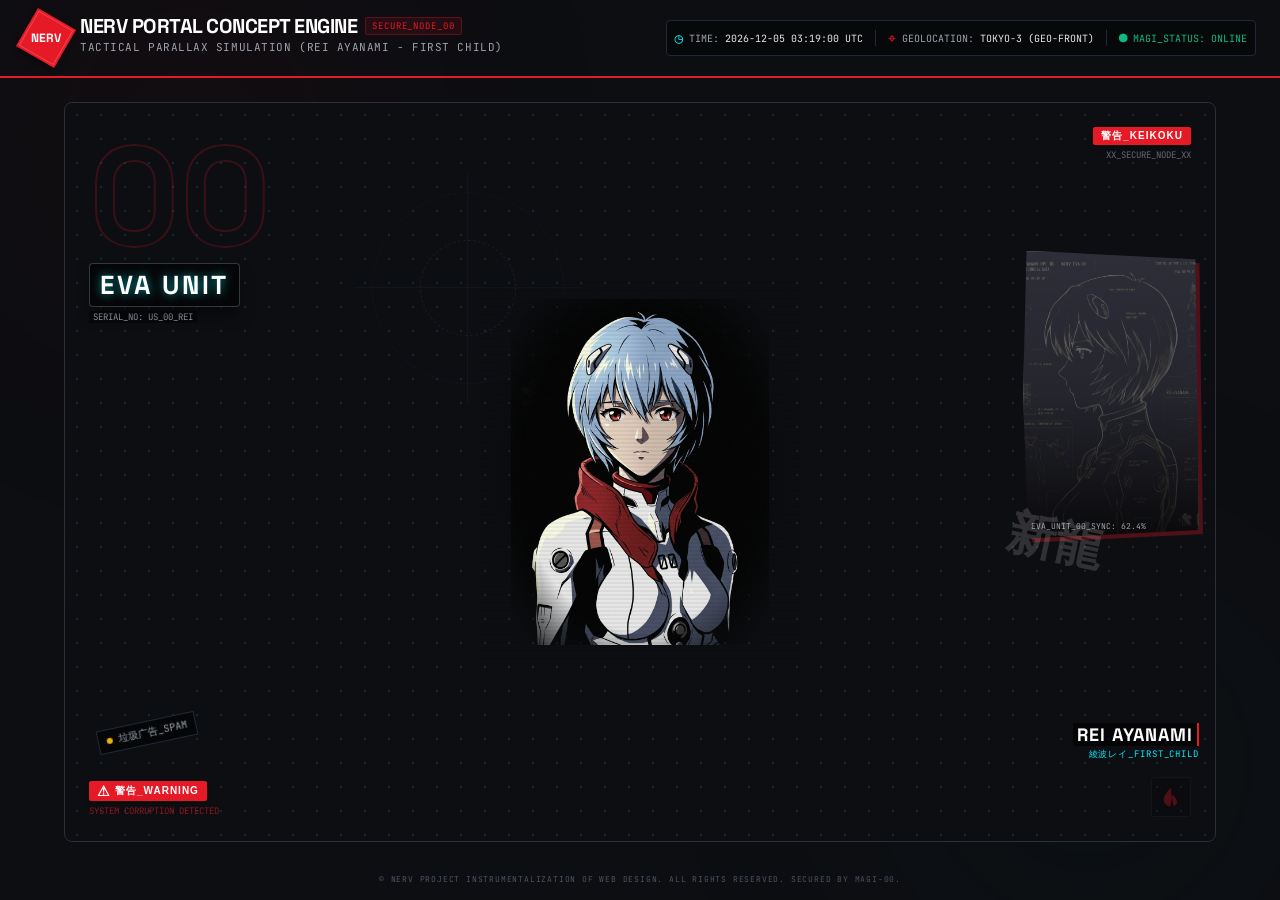
<file: standalone/index.html>
<!DOCTYPE html>
<html lang="en">
<head>
  <meta charset="UTF-8">
  <meta name="viewport" content="width=device-width, initial-scale=1.0">
  <title>NERV TACTICAL HUD - EVA UNIT-00</title>
  <link rel="stylesheet" href="style.css">
  <!-- Use Inter for UI, Space Grotesk for Display, JetBrains Mono for Tactical -->
  <link rel="preconnect" href="https://fonts.googleapis.com">
  <link rel="preconnect" href="https://fonts.gstatic.com" crossorigin>
  <link href="https://fonts.googleapis.com/css2?family=Inter:wght@400;500&family=JetBrains+Mono:wght@400;700;800&family=Space+Grotesk:wght@700;900&display=swap" rel="stylesheet">
</head>
<body>

  <!-- Ambient Background Gradients -->
  <div class="ambient-glow ambient-glow-red"></div>
  <div class="ambient-glow ambient-glow-teal"></div>

  <!-- NERV Tactical Header -->
  <header class="tactical-header">
    <div class="header-left">
      <div class="nerv-logo">
        <span>NERV</span>
        <div class="nerv-logo-inner"></div>
      </div>
      <div class="header-titles">
        <div class="title-row">
          <h1>NERV PORTAL CONCEPT ENGINE</h1>
          <span class="badge badge-pulse">SECURE_NODE_00</span>
        </div>
        <p class="subtitle">TACTICAL PARALLAX SIMULATION (REI AYANAMI - FIRST CHILD)</p>
      </div>
    </div>
    
    <div class="header-right">
      <div class="status-indicator">
        <span class="icon teal">◷</span>
        <span>TIME:</span>
        <span id="clock" class="value">SYNCING...</span>
      </div>
      <div class="divider"></div>
      <div class="status-indicator">
        <span class="icon red">⌖</span>
        <span>GEOLOCATION:</span>
        <span class="value">TOKYO-3 (GEO-FRONT)</span>
      </div>
      <div class="divider"></div>
      <div class="status-indicator green">
        <span class="icon pulse">●</span>
        <span>MAGI_STATUS: ONLINE</span>
      </div>
    </div>
  </header>

  <!-- Main Canvas Container -->
  <main class="canvas-wrapper">
    
    <div class="interactive-poster" id="posterBox">
      <!-- Layer 1: Technical Mesh & Grid -->
      <div class="parallax-layer layer-1" data-speed="0.15">
        <div class="technical-grid"></div>
        <div class="target-reticle">
          <div class="reticle-circle-inner"></div>
          <div class="reticle-line-h"></div>
          <div class="reticle-line-v"></div>
        </div>
      </div>

      <!-- Layer 2: Big "00" & Kanji -->
      <div class="parallax-layer layer-2" data-speed="0.3">
        <div class="big-00">00</div>
        
        <div class="kanji-warning bottom-left">
          <div class="kanji-box pulse">
            <span class="icon">⚠</span> 警告_WARNING
          </div>
          <div class="kanji-subtext">SYSTEM CORRUPTION DETECTED</div>
        </div>
        
        <div class="kanji-warning top-right">
          <div class="kanji-box">警告_KEIKOKU</div>
          <div class="kanji-subtext text-gray">XX_SECURE_NODE_XX</div>
        </div>
        
        <div class="spam-ad">
          <span class="ping-dot"></span> 垃圾广告_SPAM
        </div>
        
        <div class="brush-kanji center-left">新龍</div>
      </div>

      <!-- Layer 3: Central Rei Portrait -->
      <div class="parallax-layer layer-3" data-speed="0.6">
        <div class="portrait-frame">
          <div class="ambient-bg-glow"></div>
          <img src="assets/images/rei_ayanami_central_1783557740359.jpg" alt="Rei Central" class="portrait-img" id="centralRei">
          <div class="scanlines"></div>
        </div>
      </div>

      <!-- Layer 4: Profile Rei Torn Paper & Right Side Info -->
      <div class="parallax-layer layer-4" data-speed="0.4">
        
        <div class="profile-container">
          <div class="torn-paper shadow-layer"></div>
          <div class="torn-paper content-layer">
            <img src="assets/images/rei_ayanami_profile_1783557756644.jpg" alt="Rei Profile" class="profile-img">
            <div class="profile-gradient"></div>
            <div class="telemetry-text">EVA_UNIT_00_SYNC: 62.4%</div>
          </div>
          <div class="torn-paper border-layer"></div>
        </div>
        
        <div class="stencil-labels">
          <div class="stencil-title">REI AYANAMI</div>
          <div class="stencil-subtitle">綾波レイ_FIRST_CHILD</div>
        </div>
        
        <div class="brush-kanji right-side">新龍</div>
        
        <div class="nerv-leaf-logo">
          <svg viewBox="0 0 100 100">
            <path d="M50 10 C35 25, 20 45, 20 60 C20 75, 30 85, 45 90 C50 82, 50 68, 55 55 C52 45, 52 35, 50 10 Z" />
            <path d="M55 40 C65 48, 75 60, 75 72 C75 80, 70 85, 62 88 C58 80, 56 68, 55 40 Z" />
          </svg>
        </div>
        
      </div>

      <!-- Layer 5: Tactical Stencil "EVA UNIT" -->
      <div class="parallax-layer layer-5" data-speed="0.5">
        <div class="eva-unit-block">
          <div class="eva-unit-box">
            <span class="eva-unit-text glow-blue">EVA UNIT</span>
          </div>
          <div class="eva-unit-subtext">SERIAL_NO: US_00_REI</div>
        </div>
      </div>

      <!-- Custom Interactive Target Cursor -->
      <div class="crosshair-cursor" id="customCursor">
        <div class="crosshair-dot"></div>
      </div>
      
    </div>
  </main>

  <!-- Footer Disclaimer -->
  <footer class="tactical-footer">
    © NERV PROJECT INSTRUMENTALIZATION OF WEB DESIGN. ALL RIGHTS RESERVED. SECURED BY MAGI-00.
  </footer>

  <script src="script.js"></script>
</body>
</html>
</file>
<file: standalone/style.css>
/* ==========================================================================
   NERV TACTICAL HUD - EVA UNIT-00
   Standalone CSS
   ========================================================================== */

/* 1. RESET & BASE VARIABLES */
:root {
  --bg-dark: #0d0e12;
  --bg-panel: rgba(0, 0, 0, 0.4);
  --accent-red: #e61a27;
  --accent-teal: #00f0ff;
  --accent-green: #10b981;
  --text-main: #e5e7eb;
  --text-muted: #9ca3af;
  --border-dim: #2d2e38;
}

* {
  box-sizing: border-box;
  margin: 0;
  padding: 0;
}

html, body {
  width: 100%;
  min-height: 100vh;
  background-color: var(--bg-dark);
  color: var(--text-main);
  font-family: 'Inter', sans-serif;
  overflow-x: hidden;
  display: flex;
  flex-direction: column;
  -webkit-font-smoothing: antialiased;
}

::selection {
  background-color: var(--accent-red);
  color: white;
}

/* 2. AMBIENT BACKGROUND GLOW */
.ambient-glow {
  position: fixed;
  width: 50vw;
  height: 50vh;
  border-radius: 50%;
  pointer-events: none;
  z-index: 0;
  opacity: 0.25;
  filter: blur(120px);
}
.ambient-glow-red {
  top: -10%;
  left: -10%;
  background: radial-gradient(circle at center, rgba(69,10,10,0.8), transparent 70%);
}
.ambient-glow-teal {
  bottom: -10%;
  right: -10%;
  background: radial-gradient(circle at center, rgba(4,47,46,0.8), transparent 70%);
}

/* 3. TACTICAL HEADER */
.tactical-header {
  position: relative;
  z-index: 10;
  display: flex;
  flex-wrap: wrap;
  align-items: center;
  justify-content: space-between;
  gap: 1rem;
  padding: 1rem 1.5rem;
  border-bottom: 2px solid var(--accent-red);
  margin-bottom: 1.5rem;
}

.header-left {
  display: flex;
  align-items: flex-start;
  gap: 0.75rem;
}

.nerv-logo {
  position: relative;
  width: 2.75rem;
  height: 2.75rem;
  background-color: var(--accent-red);
  display: flex;
  align-items: center;
  justify-content: center;
  transform: rotate(30deg);
  box-shadow: 0 4px 6px rgba(0,0,0,0.3);
}
.nerv-logo span {
  color: white;
  font-family: 'Space Grotesk', sans-serif;
  font-weight: 900;
  font-size: 0.75rem;
  transform: rotate(-30deg);
  user-select: none;
}
.nerv-logo-inner {
  position: absolute;
  inset: 2px;
  border: 1px solid rgba(255, 255, 255, 0.2);
}

.header-titles .title-row {
  display: flex;
  align-items: center;
  gap: 0.5rem;
}
.header-titles h1 {
  font-family: 'Space Grotesk', sans-serif;
  font-weight: 900;
  font-size: 1.25rem;
  color: white;
  letter-spacing: -0.025em;
  text-transform: uppercase;
  margin: 0;
  line-height: 1;
}
.badge {
  font-family: 'JetBrains Mono', monospace;
  font-size: 0.5625rem;
  background-color: rgba(230, 26, 39, 0.1);
  color: var(--accent-red);
  border: 1px solid rgba(230, 26, 39, 0.3);
  padding: 2px 6px;
  border-radius: 2px;
  text-transform: uppercase;
  letter-spacing: 0.1em;
}
.badge-pulse {
  animation: pulse 2s cubic-bezier(0.4, 0, 0.6, 1) infinite;
}
@keyframes pulse {
  0%, 100% { opacity: 1; }
  50% { opacity: 0.5; }
}

.subtitle {
  font-family: 'JetBrains Mono', monospace;
  font-size: 0.6875rem;
  color: var(--text-muted);
  margin-top: 0.25rem;
  text-transform: uppercase;
  letter-spacing: 0.05em;
}

.header-right {
  display: flex;
  align-items: center;
  flex-wrap: wrap;
  gap: 0.75rem;
  font-family: 'JetBrains Mono', monospace;
  font-size: 0.625rem;
  background-color: var(--bg-panel);
  border: 1px solid #1f2937;
  padding: 0.5rem;
  border-radius: 4px;
}
.status-indicator {
  display: flex;
  align-items: center;
  gap: 0.375rem;
  color: var(--text-muted);
}
.status-indicator.green {
  color: var(--accent-green);
}
.status-indicator .value {
  color: var(--text-main);
}
.icon { font-size: 0.875rem; }
.icon.teal { color: var(--accent-teal); }
.icon.red { color: var(--accent-red); }
.icon.pulse { animation: pulse 2s infinite; }
.divider {
  width: 1px;
  height: 1rem;
  background-color: #1f2937;
}

/* 4. MAIN CANVAS & PARALLAX */
.canvas-wrapper {
  position: relative;
  z-index: 10;
  width: 100%;
  max-width: 1200px;
  margin: 0 auto;
  flex-grow: 1;
  display: flex;
  padding: 0 1.5rem;
}

.interactive-poster {
  position: relative;
  width: 100%;
  height: calc(100vh - 160px);
  min-height: 500px;
  background-color: var(--bg-dark);
  border: 1px solid var(--border-dim);
  border-radius: 8px;
  overflow: hidden;
  cursor: crosshair;
  user-select: none;
  perspective: 1000px;
}

.parallax-layer {
  position: absolute;
  inset: 0;
  width: 100%;
  height: 100%;
  pointer-events: none;
  /* Smooth transition for mouse movement */
  transition: transform 0.1s ease-out;
}

/* LAYER 1 */
.technical-grid {
  position: absolute;
  inset: 0;
  opacity: 0.15;
  background-image: 
    radial-gradient(var(--accent-teal) 1.5px, transparent 1.5px),
    linear-gradient(to right, rgba(45,46,56,0.2) 1px, transparent 1px),
    linear-gradient(to bottom, rgba(45,46,56,0.2) 1px, transparent 1px);
  background-size: 24px 24px, 48px 48px, 48px 48px;
}

.target-reticle {
  position: absolute;
  left: 35%;
  top: 25%;
  width: 12rem;
  height: 12rem;
  border: 1px dashed rgba(31, 41, 55, 0.8);
  border-radius: 50%;
  display: flex;
  align-items: center;
  justify-content: center;
  opacity: 0.4;
  transform: translate(-50%, -50%);
}
.reticle-circle-inner {
  width: 6rem;
  height: 6rem;
  border: 1px dashed rgba(55, 65, 81, 0.8);
  border-radius: 50%;
}
.reticle-line-h {
  position: absolute;
  width: 120%;
  height: 1px;
  background-color: rgba(31, 41, 55, 0.8);
}
.reticle-line-v {
  position: absolute;
  height: 120%;
  width: 1px;
  background-color: rgba(31, 41, 55, 0.8);
}

/* LAYER 2 */
.big-00 {
  position: absolute;
  left: 1.5rem;
  top: 1.5rem;
  font-family: 'Space Grotesk', sans-serif;
  font-weight: 900;
  font-size: 140px;
  line-height: 1;
  color: transparent;
  -webkit-text-stroke: 2px var(--accent-red);
  opacity: 0.2;
}

.kanji-warning {
  position: absolute;
  display: flex;
  flex-direction: column;
  gap: 4px;
}
.bottom-left {
  left: 1.5rem;
  bottom: 1.5rem;
  align-items: flex-start;
}
.top-right {
  right: 1.5rem;
  top: 1.5rem;
  align-items: flex-end;
}
.kanji-box {
  background-color: var(--accent-red);
  color: white;
  font-family: sans-serif;
  font-size: 0.625rem;
  font-weight: 900;
  letter-spacing: 0.1em;
  padding: 2px 8px;
  border-radius: 2px;
  box-shadow: 0 4px 6px rgba(0,0,0,0.1);
  display: flex;
  align-items: center;
  gap: 4px;
}
.kanji-box.pulse {
  animation: pulse 2s infinite;
}
.kanji-subtext {
  font-family: 'JetBrains Mono', monospace;
  font-size: 0.5625rem;
  color: var(--accent-red);
  opacity: 0.6;
}
.text-gray {
  color: var(--text-muted);
}

.spam-ad {
  position: absolute;
  left: 2rem;
  bottom: 6rem;
  background-color: rgba(0, 0, 0, 0.6);
  border: 1px solid #1f2937;
  color: var(--text-muted);
  font-family: 'JetBrains Mono', monospace;
  font-size: 0.625rem;
  padding: 4px 8px;
  transform: rotate(-12deg);
  backdrop-filter: blur(4px);
  display: flex;
  align-items: center;
  gap: 6px;
}
.ping-dot {
  width: 6px;
  height: 6px;
  background-color: #eab308;
  border-radius: 50%;
  animation: ping 1.5s cubic-bezier(0, 0, 0.2, 1) infinite;
}
@keyframes ping {
  75%, 100% { transform: scale(2); opacity: 0; }
}

.brush-kanji {
  position: absolute;
  font-family: serif;
  font-weight: 900;
  color: white;
  user-select: none;
}
.center-left {
  left: 38%;
  top: 30%;
  font-size: 4rem;
  opacity: 0.1;
  writing-mode: vertical-rl;
  transform: rotate(-6deg);
}
.right-side {
  right: 7rem;
  top: 55%;
  font-size: 3rem;
  opacity: 0.15;
  transform: rotate(12deg);
}

/* LAYER 3 (Foreground Character) */
.layer-3 {
  display: flex;
  align-items: center;
  justify-content: center;
  pointer-events: auto; /* Allow hover */
}
.portrait-frame {
  position: relative;
  width: 20rem;
  height: 24rem;
  display: flex;
  align-items: center;
  justify-content: center;
}
.ambient-bg-glow {
  position: absolute;
  inset: 0;
  background: radial-gradient(circle, rgba(0,0,0,0.5) 0%, transparent 70%);
}
.portrait-img {
  width: auto;
  height: 90%;
  object-fit: contain;
  filter: drop-shadow(0 4px 12px rgba(0,0,0,0.6));
  -webkit-mask-image: radial-gradient(ellipse at center, black 65%, transparent 95%);
  mask-image: radial-gradient(ellipse at center, black 65%, transparent 95%);
  transition: all 0.3s ease;
}
.portrait-frame:hover .portrait-img {
  filter: drop-shadow(0 0 20px rgba(0,240,255,0.4)) brightness(1.1);
}
.scanlines {
  position: absolute;
  inset: 0;
  background-image: linear-gradient(rgba(18, 16, 16, 0) 50%, rgba(0, 0, 0, 0.25) 50%);
  background-size: 100% 4px;
  opacity: 0.2;
}

/* LAYER 4 (Right side profile & Torn Paper) */
.profile-container {
  position: absolute;
  right: 1rem;
  top: 20%;
  width: 11rem;
  height: 18rem;
  display: flex;
  align-items: center;
  justify-content: center;
}
.torn-paper {
  /* Simple CSS clip-path to mimic torn paper edges */
  clip-path: polygon(2% 0, 98% 3%, 100% 97%, 3% 100%, 0 50%);
}
.shadow-layer {
  position: absolute;
  inset: 0;
  background-color: rgba(230, 26, 39, 0.3);
  transform: translate(4px, 4px);
}
.content-layer {
  position: absolute;
  inset: 0;
  background-color: #2d2e38;
  overflow: hidden;
}
.profile-img {
  width: 100%;
  height: 100%;
  object-fit: cover;
  filter: grayscale(100%) brightness(0.9);
  mix-blend-mode: lighten;
  opacity: 0.8;
}
.profile-gradient {
  position: absolute;
  inset: 0;
  background: linear-gradient(to top, rgba(0,0,0,0.8), rgba(0,0,0,0.2), transparent);
}
.telemetry-text {
  position: absolute;
  left: 0.5rem;
  bottom: 0.5rem;
  font-family: 'JetBrains Mono', monospace;
  font-size: 0.5rem;
  color: var(--text-muted);
}
.border-layer {
  position: absolute;
  inset: 0;
  border: 1px solid rgba(255, 255, 255, 0.1);
}

.stencil-labels {
  position: absolute;
  right: 1rem;
  bottom: 5rem;
  display: flex;
  flex-direction: column;
  align-items: flex-end;
}
.stencil-title {
  color: white;
  font-family: 'Space Grotesk', sans-serif;
  font-weight: 900;
  font-size: 1.125rem;
  letter-spacing: 0.05em;
  background-color: rgba(0,0,0,0.6);
  padding: 0 4px;
  border-right: 2px solid var(--accent-red);
}
.stencil-subtitle {
  font-size: 0.5625rem;
  font-family: 'JetBrains Mono', monospace;
  color: var(--accent-teal);
  letter-spacing: 0.1em;
  margin-top: 2px;
}

.nerv-leaf-logo {
  position: absolute;
  right: 1.5rem;
  bottom: 1.5rem;
  width: 2.5rem;
  height: 2.5rem;
  opacity: 0.3;
  display: flex;
  align-items: center;
  justify-content: center;
  background-color: rgba(0,0,0,0.4);
  border: 1px solid #1f2937;
  border-radius: 2px;
  backdrop-filter: blur(4px);
}
.nerv-leaf-logo svg {
  width: 1.5rem;
  height: 1.5rem;
  fill: var(--accent-red);
}

/* LAYER 5 */
.eva-unit-block {
  position: absolute;
  left: 1.5rem;
  top: 10rem;
  display: flex;
  flex-direction: column;
  align-items: flex-start;
  gap: 4px;
}
.eva-unit-box {
  border: 1px solid rgba(255, 255, 255, 0.2);
  background-color: rgba(0, 0, 0, 0.6);
  padding: 4px 10px;
  border-radius: 4px;
  backdrop-filter: blur(4px);
  box-shadow: 0 10px 15px -3px rgba(0, 0, 0, 0.5);
}
.eva-unit-text {
  font-family: 'Space Grotesk', sans-serif;
  font-weight: 900;
  font-size: 1.625rem;
  color: white;
  letter-spacing: 0.1em;
}
.glow-blue {
  text-shadow: 0 0 10px rgba(0, 240, 255, 0.6);
}
.eva-unit-subtext {
  font-family: 'JetBrains Mono', monospace;
  font-size: 0.5625rem;
  color: var(--text-muted);
  background-color: rgba(0,0,0,0.4);
  padding: 0 4px;
}

/* 5. CUSTOM CURSOR */
.crosshair-cursor {
  position: absolute;
  width: 2.5rem;
  height: 2.5rem;
  border: 1px solid rgba(0, 240, 255, 0.3);
  border-radius: 50%;
  pointer-events: none;
  z-index: 50;
  display: flex;
  align-items: center;
  justify-content: center;
  opacity: 0;
  transition: opacity 0.2s;
  /* position is updated via JS */
  transform: translate(-50%, -50%);
}
.interactive-poster:hover .crosshair-cursor {
  opacity: 1;
}
.crosshair-dot {
  width: 6px;
  height: 6px;
  background-color: var(--accent-teal);
  border-radius: 50%;
}

/* 6. FOOTER */
.tactical-footer {
  text-align: center;
  font-family: 'JetBrains Mono', monospace;
  font-size: 0.5rem;
  color: #4b5563;
  text-transform: uppercase;
  letter-spacing: 0.1em;
  padding: 1rem 0;
  margin-top: auto;
}
</file>
